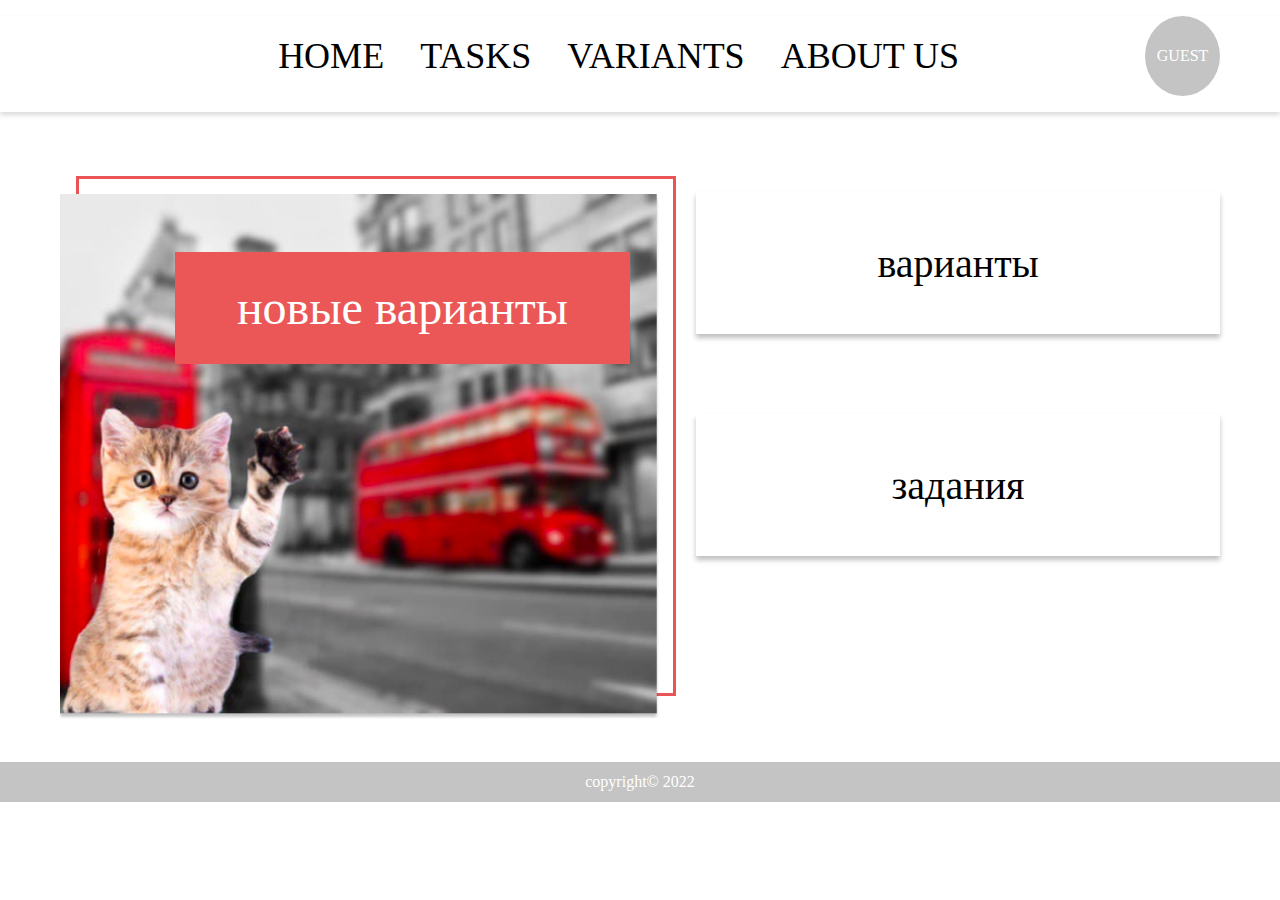
<file: src/templates/index.html>
<!DOCTYPE html>
<head>
    <meta charset="UTF-8">
    <title>Voice comments</title>
    <link rel="stylesheet" href="../static/styles.css">
</head>
<body>
    <div class="container">
        <header class="header">
            <div class="headerContainer">
                <menu class="menu">
                    <menuitem class="menuItem"><a href="/">HOME</a></menuitem>
                    <menuitem class="menuItem"><a href="/task/">TASKS</a></menuitem>
                    <menuitem class="menuItem">VARIANTS</menuitem>
                    <menuitem class="menuItem">ABOUT US</menuitem>
                </menu>
                <div class="account">GUEST</div>
            </div>
        </header>
        <div class="wrapper">
            <main class="main">
                <div class="leftSide">
                    <div class="title">новые варианты</div>
                </div>
                <div class="rightSide">
                    <div class="button">варианты</div>
                    <a  href="/task/" class="button">задания</a>
                </div>
            </main>
        </div>
        <footer class="footer">copyright© 2022</footer>
    </div>
</body>
</html>
</file>
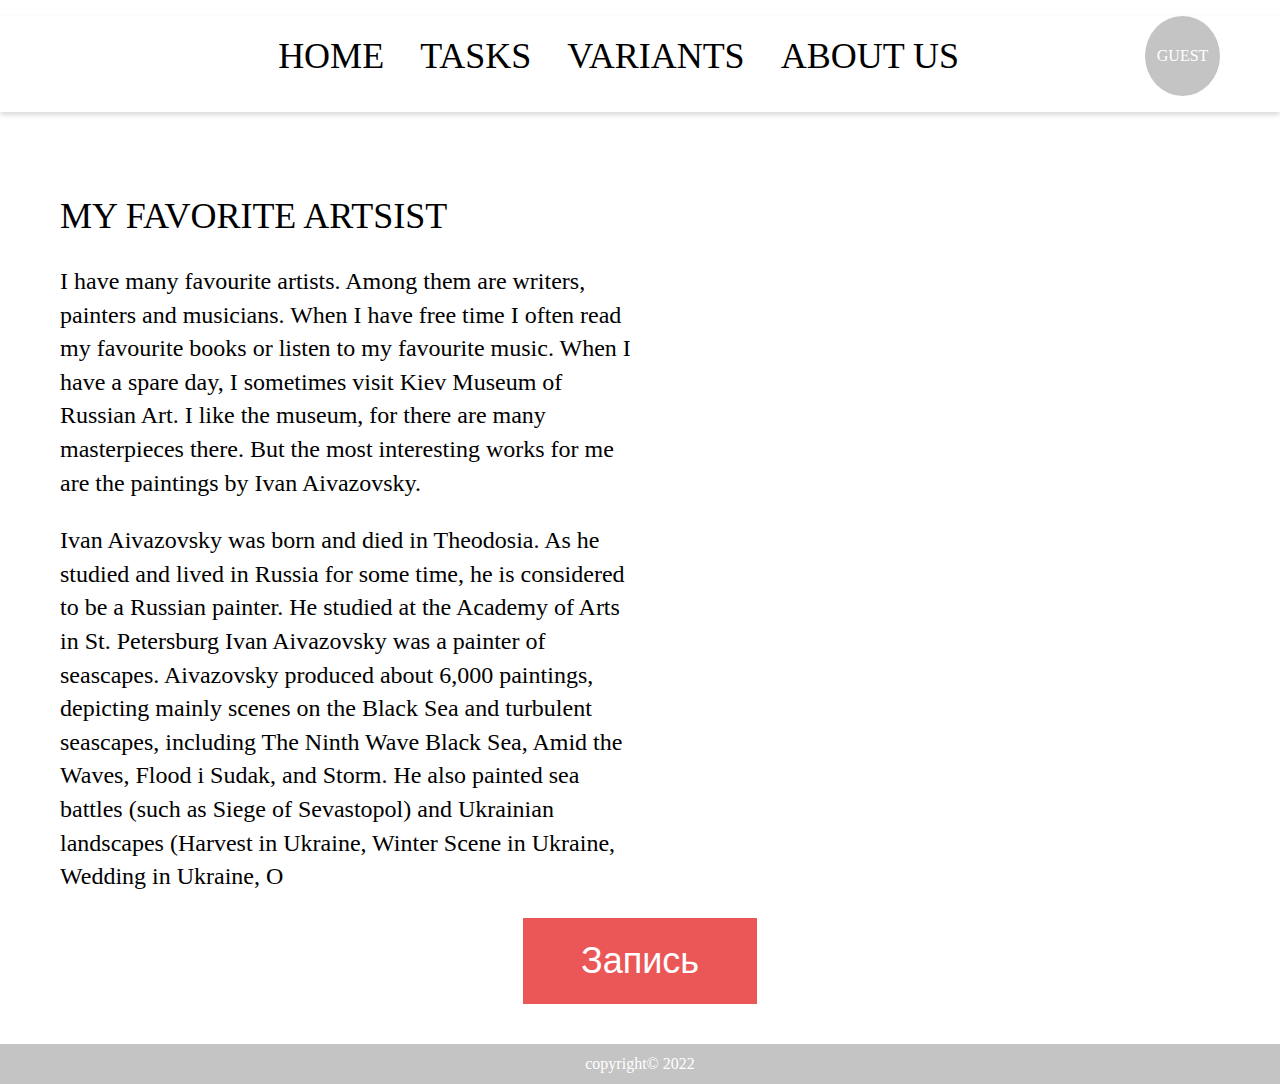
<file: src/templates/task.html>
<!DOCTYPE html>
<head>
    <meta charset="UTF-8">
    <title>Voice comments</title>
    <link rel="stylesheet" href="../static/styles.css">
</head>
<body>
    <div class="container">
        <header class="header">
            <div class="headerContainer">
                <menu class="menu">
                    <menuitem class="menuItem"><a href="/">HOME</a></menuitem>
                    <menuitem class="menuItem"><a href="/task/">TASKS</a></menuitem>
                    <menuitem class="menuItem">VARIANTS</menuitem>
                    <menuitem class="menuItem">ABOUT US</menuitem>
                </menu>
                <div class="account">GUEST</div>
            </div>
        </header>
        <div class="wrapper">
            <main class="main">
                <article class="article">
                    <div class="articleTitle">MY FAVORITE ARTSIST</div>
                    <div class="text">
                        <p>
                            I have many favourite artists. Among them are writers, painters and musicians. When I have free time I often read my favourite books or listen to my favourite music. When I have a spare day, I sometimes visit Kiev Museum of Russian Art. I like the museum, for there are many masterpieces there. But the most interesting works for me are the paintings by Ivan Aivazovsky.
                        </p>
                        <p>
                             Ivan Aivazovsky was born and died in Theodosia. As he studied and lived in Russia for some time, he is considered to be a Russian painter. He studied at the Academy of Arts in St. Petersburg Ivan Aivazovsky was a painter of seascapes. Aivazovsky produced about 6,000 paintings, depicting mainly scenes on the Black Sea and turbulent seascapes, including The Ninth Wave Black Sea, Amid the Waves, Flood i Sudak, and Storm. He also painted sea battles (such as Siege of Sevastopol) and Ukrainian landscapes (Harvest in Ukraine, Winter Scene in Ukraine, Wedding in Ukraine, O
                        </p>
                    </div>
                </article>
                <div class="answer" id="answer"></div>
            </main>
            <div id="control"></div>
            <button class="recordButton" id="record">Запись</button>
        </div>
        <footer class="footer">copyright© 2022</footer>
    </div>
    <script src="../static/voice.js"></script>
</body>
</html>
</file>
<file: src/static/styles.css>
body, html, menu, article  {
    width: auto;
    height: auto;
    margin: 0;
    padding: 0;
}
button {
    margin: 0;
    padding: 0;
    border: none;
    background: none;
}

.container {
    width: 100%;
    margin: 0 auto;
    padding: 16px 0 0 0;
    text-align: center;
}

.header {
    width: 100%;
    padding-bottom: 16px;
    box-shadow: 0px 3px 5px rgba(0, 0, 0, 0.15);
}

.headerContainer {
    display: flex;
    max-width: 1160px;
    width: 100%;
    padding: 0 20px;
    margin: 0 auto;
    justify-content: center;
    align-items: center;
}

.menu {
    width: 100%;
}

.menuItem a{
    color: #000000;
    outline: none;
    text-decoration: none;
 }

.menuItem a:hover {
    text-decoration: underline;
}

.menuItem {
    padding-left: 32px;
    font-weight: 300;
    font-size: 36px;
}

.account {
    display: flex;
    justify-content: center;
    align-items: center;
    width: 80px;
    height: 80px;
    border-radius: 50%;
    background-color: #C4C4C4;
    color: #ffffff
}

.wrapper {
    padding: 80px 20px 0 20px;
    max-width: 1160px;
    width: 100%;
    margin: 0 auto;
}

.main {
    display: flex;
    flex-direction: row;
    justify-content: space-between;
}

.leftSide {
    position: relative;
    left: 0;
    width: 600px;
    height: 530px;
}

.leftSide:before {
    content: '';
    display: block;
    position: absolute;
    top: 0;
    left: 0;
    width: 100%;
    height: 100%;
    background: content-box url('../static/images/image1.png') no-repeat 50% 50%;
    background-size: contain;
    z-index: 2;
}

.leftSide:after {
    content: '';
    display: block;
    position: absolute;
    top: -16px;
    right: -16px;
    width: 594px;
    height: 514px;
    border: 3px solid #EA5454;
    z-index: 1;
}

.title {
    position: absolute;
    top: 60px;
    right: 30px;
    width: 455px;
    height: 112px;
    background-color: #EB5757;
    color: #ffffff;
    font-weight: 500;
    font-size: 48px;
    line-height: 112px;
    z-index: 3;
}

.button {
    display: flex;
    justify-content: center;
    align-items: center;
    width: 524px;
    height: 142px;
    box-shadow: 0px 4px 5px rgba(0, 0, 0, 0.25);
    color: #000000;
    font-size: 40px;
    margin-bottom: 80px;
    outline: none;
    text-decoration: none;
}
.button:hover {
    background: rgba(0, 0, 0, 0.03);
    box-shadow: 0px 5px 6px rgba(0, 0, 0, 0.55);
}

.footer {
    margin-top: 40px;
    background: #C4C4C4;
    color: #ffffff;
    text-align: center;
    line-height: 40px;
    height: 40px;
}

.article {
    width: 50%;
    text-align: left;
    font-size: 24px;
    line-height: 1.4em;
}

.articleTitle {
    font-size: 36px;
    line-height: 49px;
}

.answer {
    width: 50%;
    font-size: 24px;
    line-height: 1.4em;
}

.recordButton {
    position: relative;
    width: 234px;
    height: 86px;
    background: #EB5757;
    color: #ffffff;
    margin: 0 auto;
    font-style: normal;
    font-weight: 500;
    font-size: 36px;
    line-height: 86px;
    cursor: pointer;
}

.recordButton.buttonClicked:after {
    content: '';
    display: block;
    position: absolute;
    top: 30px;
    right: -56px;
    width: 22px;
    height: 22px;
    background: #EB5757;
    border: 4px solid rgba(235, 87, 87, 0.5);
    border-radius: 50%;
}
</file>
